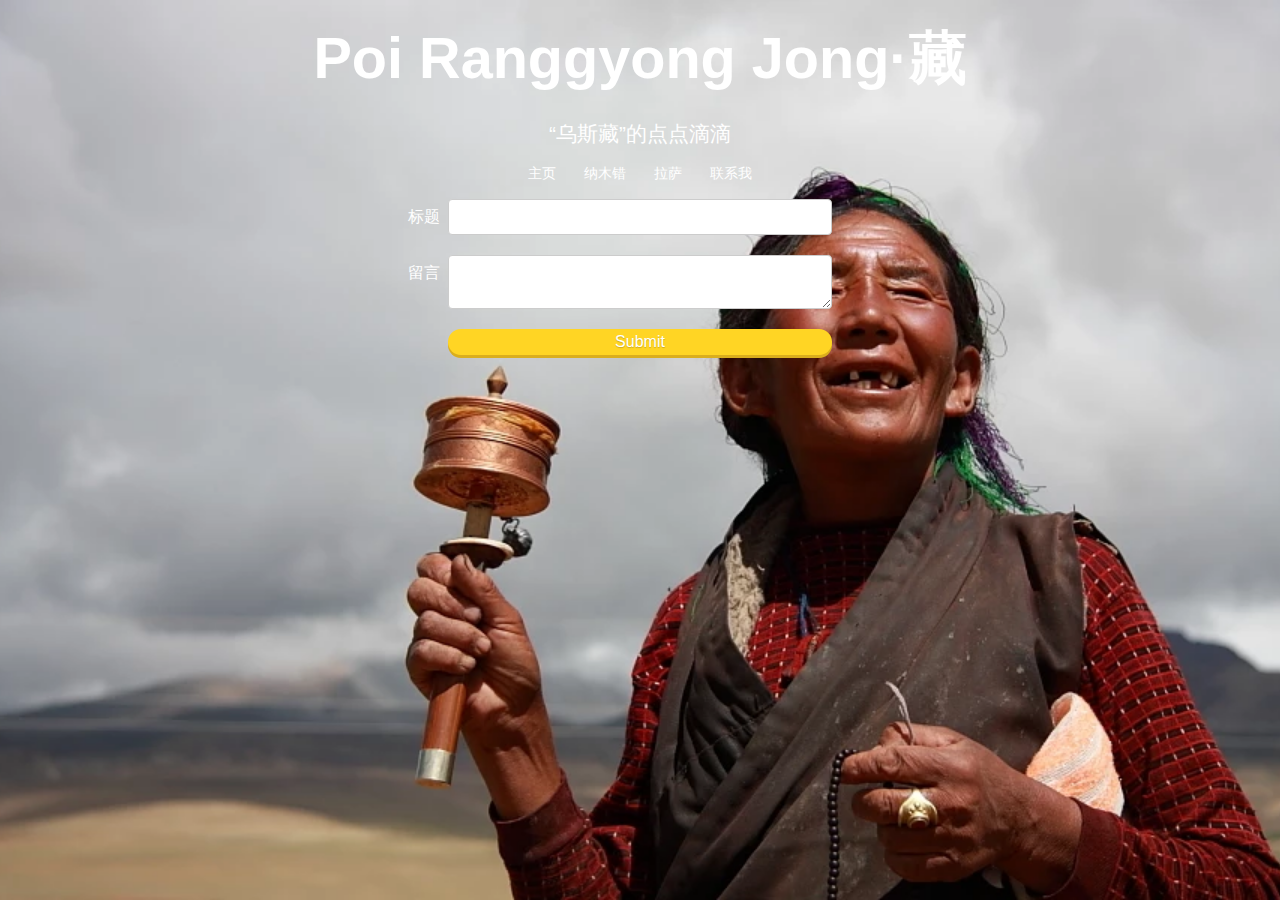
<file: contact.html>
<html lang="cn">
  <head>
    <meta charset="utf-8">
    <!--
    Ask IE to behave like a modern browser
    See: https://www.modern.ie/en-us/performance/how-to-use-x-ua-compatible
    -->
    <meta http-equiv="x-ua-compatible" content="ie=edge">

    <title>联系我</title>

    <!--
    Disables zooming on mobile devices.
    -->
    <meta name="viewport" content="width=device-width,initial-scale=1">

    <!--
    Stylesheet that minimizes browser differences.
    See: http://necolas.github.io/normalize.css/
    -->
    <link rel="stylesheet" href="css/normalize.css">

    <!--
    Our own stylesheet.
    -->
    <link rel="stylesheet" href="css/main.css">
    <!--
    Font
    -->
    <script>
    function sendEmail() {
        var title = document.getElementById("title").value;
        var message = document.getElementById("message").value;
        location.href = "mailto:530712810@qq.com?subject=" + title + "&body=" + message;
    }
    </script>
  </head>
  <body class="page4">
    <div class="container"> 
    	<nav>
    	<h1 class="center"><span style="font-size: 180%;">
    		<strong><span style="text-align: start;">Poi Ranggyong Jong·</span><span style="text-align: start;">藏</span></strong></span>
    	</h1> 
    	<div class="p center">
    		<span style="font-size: 130%;">“<span style="text-align: start;">乌斯藏</span>”的点点滴滴</span>
    	</div> 
    	<div style="font-size: 180%;">
    	<ul>
    		<li><a href="index.html">主页</a></li>
    		<li><a href="namucuo.html">纳木错</a></li>
    		<li><a href="lasa.html">拉萨</a></li>
            <li><a href="contact.html">联系我</a></li>
    	</ul>
    	</div>
    	</nav>
        <article>
        <form action="" onSubmit="return false;">
          <label for="title">标题</label>
          <input name="title" id="title" type="text">
          <label for="message">留言</label>
          <textarea name="message" id="message"></textarea>
          <button type="submit" onClick="return sendEmail();">Submit</button>
        </form>
        </article>
	</div> 
  </body>
  </html>
</file>
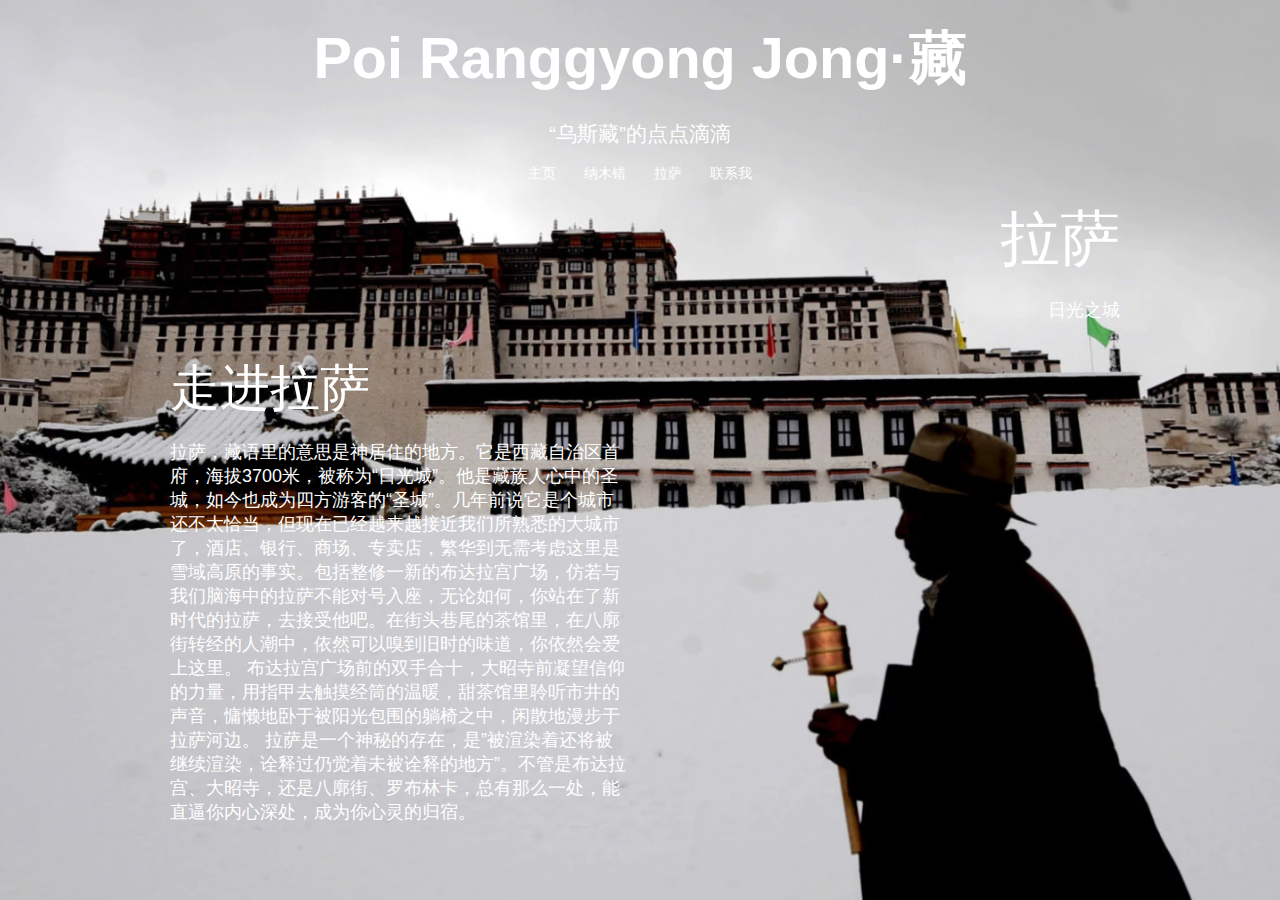
<file: lasa.html>
<html lang="cn">
  <head>
    <meta charset="utf-8">
    <!--
    Ask IE to behave like a modern browser
    See: https://www.modern.ie/en-us/performance/how-to-use-x-ua-compatible
    -->
    <meta http-equiv="x-ua-compatible" content="ie=edge">

    <title>拉萨</title>

    <!--
    Disables zooming on mobile devices.
    -->
    <meta name="viewport" content="width=device-width,initial-scale=1">

    <!--
    Stylesheet that minimizes browser differences.
    See: http://necolas.github.io/normalize.css/
    -->
    <link rel="stylesheet" href="css/normalize.css">

    <!--
    Our own stylesheet.
    -->
    <link rel="stylesheet" href="css/main.css">
    <!--
    Font
    -->
  </head>
  <body class="page3">
    <div class="container"> 
    	<nav>
    	<h1 class="center"><span style="font-size: 180%;">
    		<strong><span style="text-align: start;">Poi Ranggyong Jong·</span><span style="text-align: start;">藏</span></strong></span>
    	</h1> 
    	<div class="p center">
    		<span style="font-size: 130%;">“<span style="text-align: start;">乌斯藏</span>”的点点滴滴</span>
    	</div> 
    	<div style="font-size: 180%;">
    	<ul>
    		<li><a href="index.html">主页</a></li>
    		<li><a href="namucuo.html">纳木错</a></li>
    		<li><a href="lasa.html">拉萨</a></li>
            <li><a href="contact.html">联系我</a></li>
    	</ul>
    	</div>
    	</nav>
        <article>
            <div class="right">
                <p class="superweight">拉萨</p>
                <p>日光之城</p>
            </div>
            <div class="left clearleft">
                <p class="largeweight">走进拉萨</p>
                <p>
                    拉萨，藏语里的意思是神居住的地方。它是西藏自治区首府，海拔3700米，被称为“日光城”。他是藏族人心中的圣城，如今也成为四方游客的“圣城”。几年前说它是个城市还不太恰当，但现在已经越来越接近我们所熟悉的大城市了，酒店、银行、商场、专卖店，繁华到无需考虑这里是雪域高原的事实。包括整修一新的布达拉宫广场，仿若与我们脑海中的拉萨不能对号入座，无论如何，你站在了新时代的拉萨，去接受他吧。在街头巷尾的茶馆里，在八廓街转经的人潮中，依然可以嗅到旧时的味道，你依然会爱上这里。 布达拉宫广场前的双手合十，大昭寺前凝望信仰的力量，用指甲去触摸经筒的温暖，甜茶馆里聆听市井的声音，慵懒地卧于被阳光包围的躺椅之中，闲散地漫步于拉萨河边。 拉萨是一个神秘的存在，是”被渲染着还将被继续渲染，诠释过仍觉着未被诠释的地方”。不管是布达拉宫、大昭寺，还是八廓街、罗布林卡，总有那么一处，能直逼你内心深处，成为你心灵的归宿。
                </p>
            </div>
        </article>
	</div> 
  </body>
  </html>
</file>
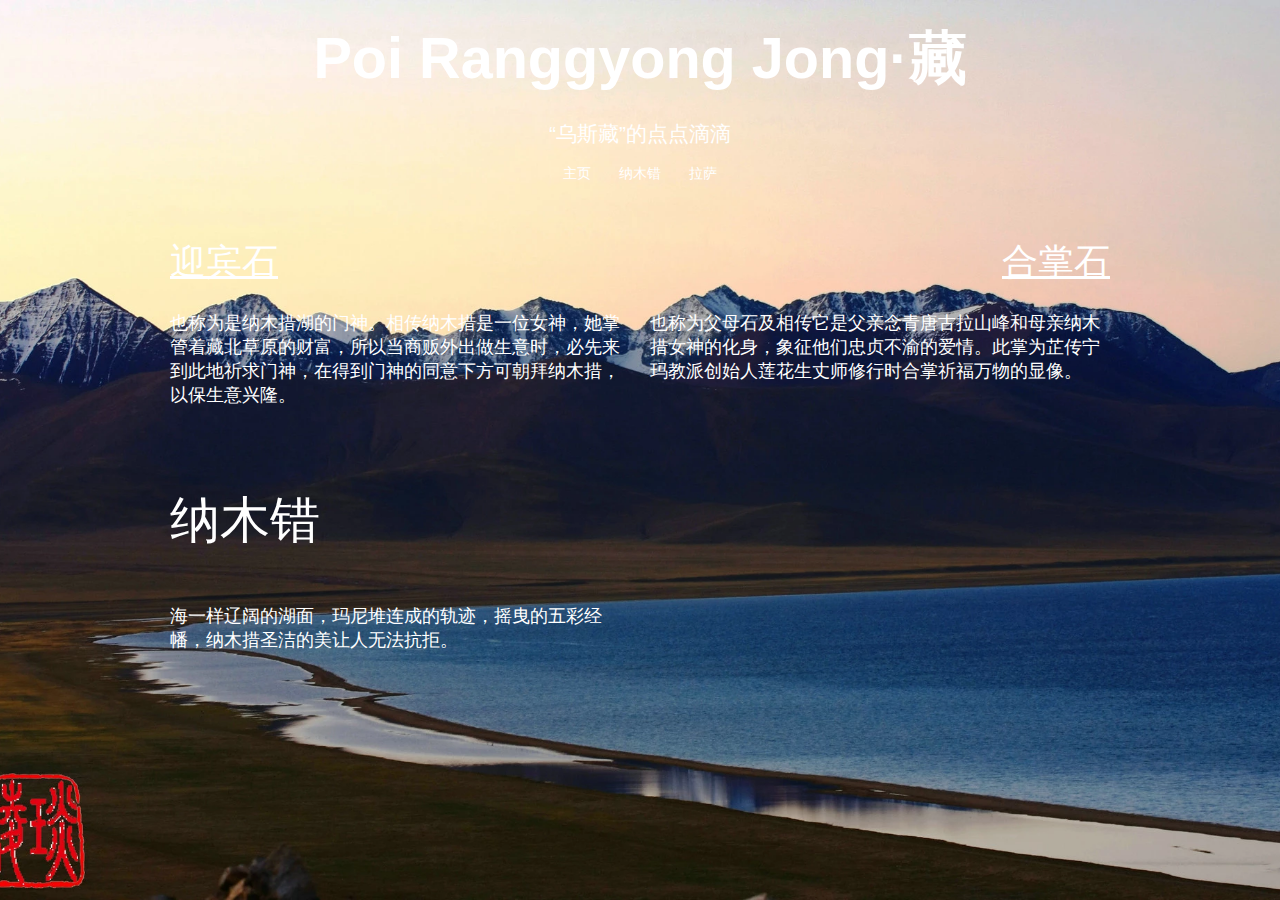
<file: namucuo.html>
<html lang="cn">
  <head>
    <meta charset="utf-8">
    <!--
    Ask IE to behave like a modern browser
    See: https://www.modern.ie/en-us/performance/how-to-use-x-ua-compatible
    -->
    <meta http-equiv="x-ua-compatible" content="ie=edge">

    <title>纳木错</title>

    <!--
    Disables zooming on mobile devices.
    -->
    <meta name="viewport" content="width=device-width,initial-scale=1">

    <!--
    Stylesheet that minimizes browser differences.
    See: http://necolas.github.io/normalize.css/
    -->
    <link rel="stylesheet" href="css/normalize.css">

    <!--
    Our own stylesheet.
    -->
    <link rel="stylesheet" href="css/main.css">
    <!--
    Font
    -->
  </head>
  <body class="page2">
    <div class="container"> 
    	<nav>
    	<h1 class="center"><span style="font-size: 180%;">
    		<strong><span style="text-align: start;">Poi Ranggyong Jong·</span><span style="text-align: start;">藏</span></strong></span>
    	</h1> 
    	<div class="p center">
    		<span style="font-size: 130%;">“<span style="text-align: start;">乌斯藏</span>”的点点滴滴</span>
    	</div> 
    	<div style="font-size: 180%;">
    	<ul>
    		<li><a href="index.html">主页</a></li>
    		<li><a href="namucuo.html">纳木错</a></li>
    		<li><a href="lasa.html">拉萨</a></li>
    	</ul>
    	</div>
    	</nav>
        <article>
            <div class="left">
                <h1><a href="http://image.baidu.com/i?tn=baiduimage&ie=utf-8&word=%E8%BF%8E%E5%AE%BE%E7%9F%B3">迎宾石</a></h1>
                也称为是纳木措湖的门神。相传纳木措是一位女神，她掌管着藏北草原的财富，所以当商贩外出做生意时，必先来到此地祈求门神，在得到门神的同意下方可朝拜纳木措，以保生意兴隆。
            </div>
            <div class="left">
                <h1 style="text-align:right;"><a href="http://image.baidu.com/i?tn=baiduimage&ie=utf-8&word=%E5%90%88%E6%8E%8C%E7%9F%B3">合掌石</a></h1>
                也称为父母石及相传它是父亲念青唐古拉山峰和母亲纳木措女神的化身，象征他们忠贞不渝的爱情。此掌为芷传宁玛教派创始人莲花生丈师修行时合掌祈福万物的显像。
            </div>
            <div class="left clearleft">
                <p style="font-size: 50px;">
                    纳木错
                </p>
                <p>海一样辽阔的湖面，玛尼堆连成的轨迹，摇曳的五彩经幡，纳木措圣洁的美让人无法抗拒。</p>

            </div>
        </article>
	</div> 
  </body>
  </html>
</file>
<file: css/main.css>
html {
  box-sizing: border-box;
  font-family: pragmatica, arial, "Microsoft YaHei","微软雅黑",STXihei,"华文细黑",sans-serif !important;
}

*, *:before, *:after {
  box-sizing: inherit;
}

body {
  font-weight: 300;
  color: #ffffff;
  background-attachment: fixed;
  background-size: cover;
  background-position: center;
}
.page1 {
  background-image: url(../image/bg1.jpg);
}
.page2 {
  background-image: url(../image/bg2.jpg);
}
.page3 {
  background-image: url(../image/bg3.jpg);
}
.page4 {
  background-image: url(../image/bg4.jpg);
}
h1, h2, h3, h4, h5, h6 {
  font-weight: 300;
}
.container {
  width: 960px;
  margin: 0 auto;
  text-align: center;
}
nav ul {
  text-align: center;
  list-style: none;
  padding: 1px;
  margin: 0;
}
nav ul li {
  margin: 15px 10px;
  display: inline-block;
}
nav ul li a {
  color: #fff;
  font-size: 0.9rem;
  font-weight: 300;
  text-transform: uppercase;
  text-decoration: none;
}

nav ul li a:hover {
  text-decoration: underline;
  -webkit-filter:blur(1px);
}
.left {
  float:left;
  width: 50%;
  padding: 15px 10px;
  font-size: 18px;
  text-align: left;
}
.right {
  float:right;
  text-align: right;
  font-size: 18px;
}
.left a {
  font-weight: 300;
  text-transform: uppercase;
  text-decoration: underline;
  color: #fff;
}
.clearleft {
  clear:both;
}
.superweight {
  font-size: 60px;
  font-weight: 500;
  margin: 0;
}
.largeweight {
  font-size: 50px;
  font-weight: 500;
  margin: 0;
}
.fixheight {
  height:200px;
}
.piece1{
  background-repeat: no-repeat;
  background-size: cover;
  background-image: url(../image/bg3_1.jpg);
}
.piece2{
  background-repeat: no-repeat;
  background-size: cover;
  background-image: url(../image/bg3_2.jpg);
}
.piece3{
  background-repeat: no-repeat;
  background-size: cover;
  background-image: url(../image/bg3_3.jpg);
}
.piece4{
  background-repeat: no-repeat;
  background-size: cover;
  background-image: url(../image/bg3_4.jpg);
}
form {
  position: relative;
  width: 40%;
  margin: 0 auto;
  margin-bottom: 40px;
}
form * {
  width: 100%;
}

label {
  padding: 8px;
  position: absolute;
  text-align: right;
  left: -100%;
}
input,
textarea {
  border: 1px solid #ccc;
  border-radius: 4px;
  padding: 8px;
  display: block;
  margin-bottom: 20px;
  color: #000;
}
button {
  border: none;
  border-radius: 9999px;
  padding: 4px;

  background: #ffd524;

  cursor: pointer;
  text-shadow: 0 1px 1px rgba(0,0,0,0.2);
  color: #fff;
  box-shadow: 0 3px 0 #daae1d;
}
</file>
